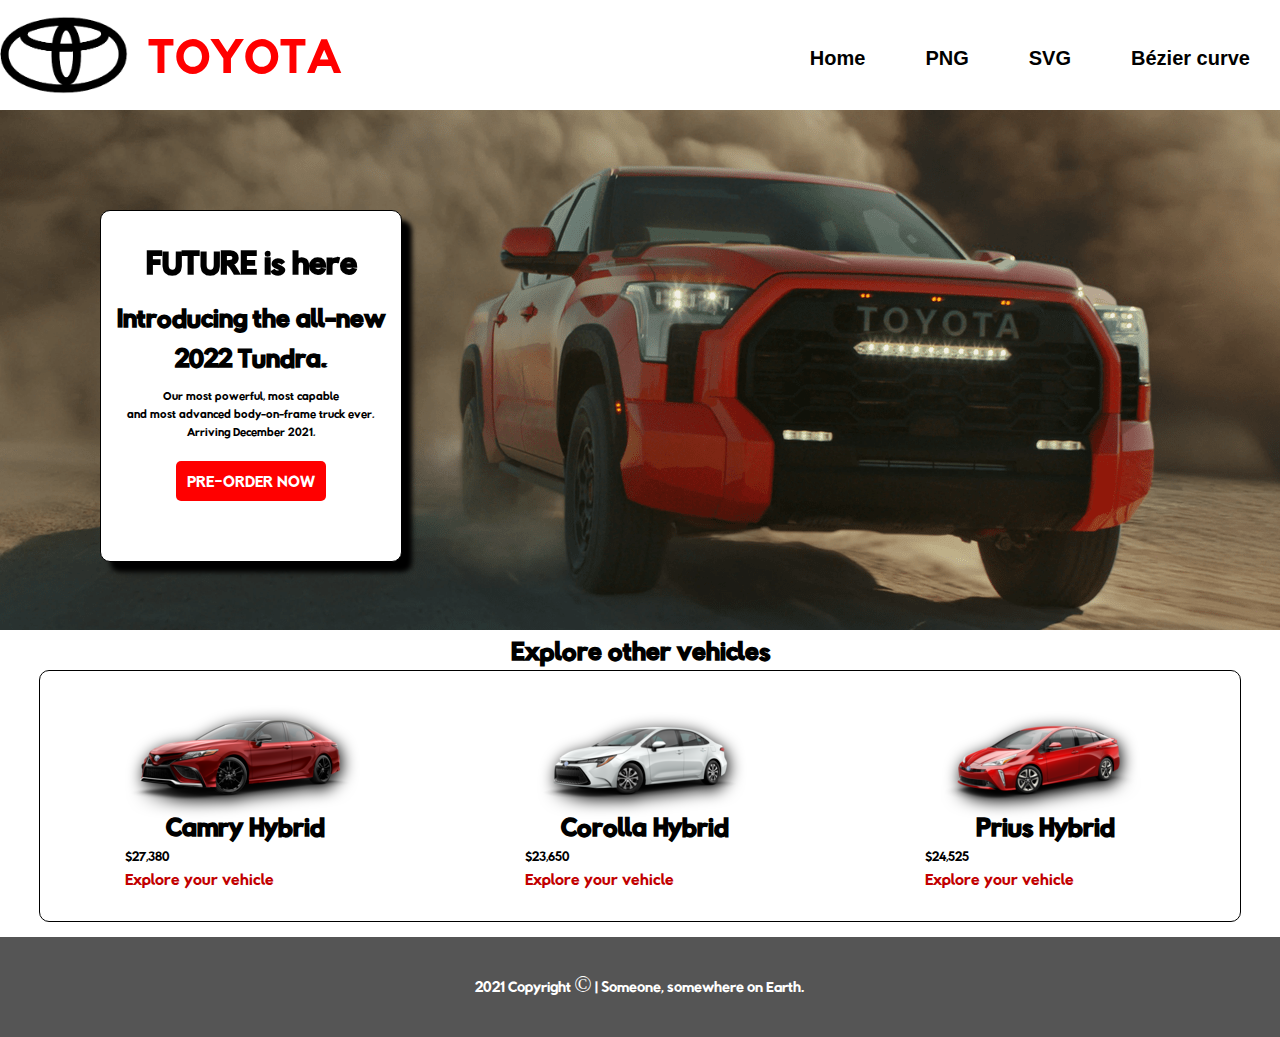
<file: index.html>
<!DOCTYPE html>
<html>
<head>
    <meta charset="UTF-8">
    <title>Toyota - Home</title>
    <link rel="stylesheet" href="master.css">
    <script src="https://ajax.googleapis.com/ajax/libs/jquery/1.7.1/jquery.min.js"></script>
    <link rel="apple-touch-icon" sizes="180x180" href="favicon/apple-touch-icon.png">
    <link rel="icon" type="image/png" sizes="32x32" href="favicon/favicon-32x32.png">
    <link rel="icon" type="image/png" sizes="16x16" href="favicon/favicon-16x16.png">
    <link rel="manifest" href="favicon/site.webmanifest">
</head>

<body>
    <header>
        <span>
            <img src="images/toyota-logo-png.png" class="head-logo" draggable="false">
            <p>TOYOTA</p>
        </span>
        <ul class="navbar" >
            <li><a href="index.html">Home</a></li>
            <li><a href="html/png-page.html">PNG</a></li>
            <li><a href="html/svg-page.html">SVG</a></li>
            <li><a href="html/curve-page.html">Bézier curve</a></li>
        </ul>
    </header>

    <div id="main">
        <div class="first-article">
            <div class="slika">
                <div class="article-header">
                    <h1>FUTURE is here</h1>
                    <h2>Introducing the all-new <br>2022 Tundra.</h2>
                    <p>Our most powerful, most capable <br>and most advanced body-on-frame truck ever. <br>Arriving December 2021.</p>
                    <button id="preorder-btn">PRE‑ORDER NOW</button>
                </div>
            </div>
        </div>
        <h2>Explore other vehicles</h2>
        <div class="other-cars-container">
            <div class="first-car">
                <img src="images/camryhybrid.png" alt="camryhybrid" draggable="false" style="filter: drop-shadow(2px 4px 8px #000);">
                <div class="car-description">
                    <h2>Camry Hybrid</h2>
                    <p>$27,380</p>
                    <a class="popup-btn" href="#" >Explore your vehicle</a>
                </div>
            </div>

            <div class="second-car">
                <img src="images/corollahybrid.png" alt="corollahybrid" draggable="false" style="filter: drop-shadow(2px 4px 8px #000);">
                <div class="car-description">
                    <h2>Corolla Hybrid</h2>
                    <p>$23,650</p>
                    <a class="popup-btn" href="#" >Explore your vehicle</a>
                </div>
            </div>

            <div class="third-car">
                <img src="images/prius.png" alt="prius" draggable="false" style="filter: drop-shadow(2px 4px 8px #000);">
                <div class="car-description">
                    <h2>Prius Hybrid</h2>
                    <p>$24,525</p>
                    <a class="popup-btn" href="#" >Explore your vehicle</a>
                </div>
            </div>
        </div>
    </div>

    <footer>
        <p>2021 Copyright &copy; | Someone, somewhere on Earth.</p>
    </footer>

    <!--POPUP BOX-->
    <div class="hover_bkgr_fricc">
        <span class="helper"></span>
        <div class="popup_box">
            <div class="popupCloseButton">&times;</div>
            <p>This option is not available for your region.</p>
        </div>
    </div>
</body>
<script>
    $(window).load(function () {
        $(".popup-btn").click(function(){
           $('.hover_bkgr_fricc').show();
        });
        $('.hover_bkgr_fricc').click(function(){
            $('.hover_bkgr_fricc').hide();
        });
        $('.popupCloseButton').click(function(){
            $('.hover_bkgr_fricc').hide();
        });
    });
</script>
</html>
</file>
<file: master.css>
*{
    padding: 0px;
    margin: 0px;
}
@import url('https://fonts.googleapis.com/css2?family=Roboto&display=swap');
@font-face {
    font-family: ToyotaCopy;
    src: url(fonts/Rabbid-Highway-Sign-II-Hop.otf);
}
.head-logo{
    width: 128px; 
}

header{
    width: 1280px;
    height: 110px;
    margin: 0 auto;
    line-height: 110px;
    font-size: 50px;
    font-family: ToyotaCopy;
    color: red;    
    display: flex;
    justify-content: space-between;
    user-select: none;
}
header span{
    width: 400px;
    height: 110px;
    display: flex;
    justify-content: center;
    align-items: center;
}

header span p{
    margin-left: 20px;
    font-size: 75px;
}

.navbar{    
    width: 1280px;
    list-style-type: none;
    display: flex;
    justify-content: flex-end;
    align-items: center;
}

.navbar li{
    margin: 5px;
    display: inline-block;
}
.navbar li a{
    padding: 5px 25px;
    font-family: 'Roboto', sans-serif;
    text-decoration: none;
    color: black;
    font-size: 20px;
    font-weight: bold;
}
.navbar li a:hover{
    color: red;
}

/*HOME PAGE*/
#main h2{
    font-size: 40px;
    font-family: ToyotaCopy;
    text-align: center;
}

.redtruck-image{
    display: block;
    margin: auto;
    width: 1280px;
    margin-top: 50px;
    border-radius: 10px;
}
.article-header{
    width: 300px;
    height: 350px;
    z-index: 1000;
    font-family: ToyotaCopy;
    text-align: center;
    position: relative;
    left: 100px;
    top: 100px;
    background-color: #FFFFFF;
    border: 1px solid black;
    box-shadow: 10px 10px 5px black;
    border-radius: 10px;
    user-select: none;
}
.article-header h1{
    margin-top: 25px;
    font-size: 50px;
}
.article-header h2{
    margin-top: 10px;
    font-size: 30px;
}
.article-header p{
    margin-top: 10px;
    font-size: 18px;
}
#preorder-btn{
    width: 150px;
    height: 40px;
    margin-top: 20px;
    line-height: 40px;
    user-select: none;  
    font-family: ToyotaCopy;
    font-size: 25px;
    border: none;
    border-radius: 5px;
    color: white;
    background:red;
}

#preorder-btn:hover{
    cursor: pointer;
    box-shadow: 5px 5px 5px #c20000;
}

.slika{
    margin: 0 auto;
    background: url(images/redtruck-full-desktop-v3.png) no-repeat;
    width: 1280px;
    height: 520px;
    background-size: cover;
}

.other-cars-container{
    display: flex;
    border: 1px solid #000000;
    width: 1200px;
    height: 250px;
    margin: 0 auto;
    border-radius: 10px;
    justify-content: space-around;
    align-items: center;
}

.first-car{
    width: 250px;
    height: 200px;
    border-radius: 10px;
    padding: 0px;
}

.second-car{
    width: 250px;
    height: 200px;
    border-radius: 10px;
    padding: 0px;
}

.third-car{
    width: 250px;
    height: 200px;
    border-radius: 10px;
    padding: 0px;
}

.car-description{
    height: 70px;
    font-family: ToyotaCopy;
    /*border: 1px solid #0c2ff2;*/
    padding-left: 10px;
}
.car-description p{
    font-size: 20px;
}
.car-description a{
    color: #c20000;
    font-size: 25px;
    text-decoration: none;
}
.car-description a:hover {
    text-shadow: 2px 2px 8px gray;
}


/*PNG/SVG PAGE*/

.toyota-logo-box{
    margin: auto;
    margin-top: 100px;
    text-align: center;
    padding: 10px;
}

.toyota-logo-image{
    display: block;
    margin: auto;
    top: 50%;
    left: 50%;
}

.download-btn {
    background-color: DodgerBlue;
    border: none;
    color: white;
    padding: 12px 30px;
    cursor: pointer;
    font-size: 20px;
    margin-top: 25px;
}
.download-btn:hover {
    background-color: RoyalBlue;
}

/*BEZIRE CURVE PAGE*/

.toyota-curve-logo-box{
    margin: auto;
    margin-top: 100px;
    text-align: center;
    padding: 10px;
}


/* Popup box BEGIN #copy_paste*/
.hover_bkgr_fricc{
    background:rgba(0,0,0,.4);
    cursor:pointer;
    display:none;
    height:100%;
    position:fixed;
    text-align:center;
    top:0;
    width:100%;
    z-index:10000;
}
.hover_bkgr_fricc .helper{
    display:inline-block;
    height:100%;
    vertical-align:middle;
}
.hover_bkgr_fricc > div {
    background-color: #fff;
    box-shadow: 10px 10px 60px #555;
    display: inline-block;
    height: auto;
    max-width: 551px;
    min-height: 100px;
    vertical-align: middle;
    width: 60%;
    position: relative;
    border-radius: 8px;
    padding: 15px 5%;
}
.popupCloseButton {
    background-color: #fff;
    border: 3px solid #999;
    border-radius: 50px;
    cursor: pointer;
    display: inline-block;
    font-family: arial;
    font-weight: bold;
    position: absolute;
    top: -20px;
    right: -20px;
    font-size: 25px;
    line-height: 30px;
    width: 30px;
    height: 30px;
    text-align: center;
}
.popupCloseButton:hover {
    background-color: #ccc;
}
.trigger_popup_fricc {
    cursor: pointer;
    font-size: 20px;
    margin: 20px;
    display: inline-block;
    font-weight: bold;
}
/* Popup box END */


footer{
    width: 1280px;
    height: 100px;
    margin: 0 auto;
    margin-top: 15px;
    background-color: #555;
    color: white;
    text-align: center;
    line-height: 100px;
    font-family: ToyotaCopy;
    font-size: 23px;
}
</file>
